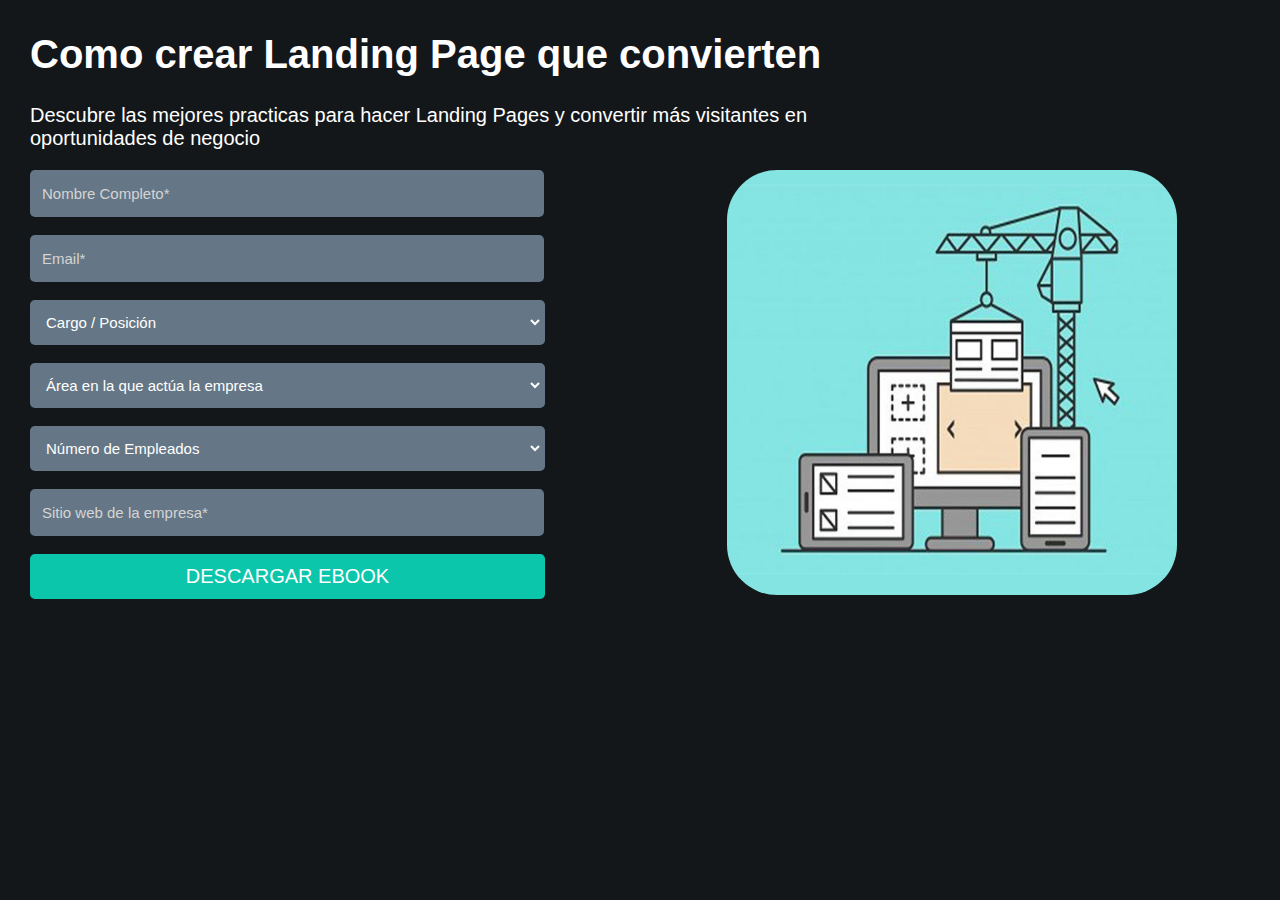
<file: index.html>
<!DOCTYPE html>
<html lang="es">
<head>
    <meta charset="UTF-8">
    <meta http-equiv="X-UA-Compatible" content="IE=edge">
    <meta name="viewport" content="width=device-width, initial-scale=1.0">
    <link rel="stylesheet" href="/style.css">
    <title>Landing Page</title>
</head>
<body>
    <!--Texto superior-->
    <header>
        <h1>Como crear Landing Page que convierten</h1>
    <p>Descubre las mejores practicas para hacer Landing Pages y convertir más visitantes en<br>oportunidades de negocio</p>
    </header>

    <div class="wrapper">
        <form action="">
            <!--Form para nombres y email-->
            <input type="text" id="nombre" name="nombre" placeholder="Nombre Completo*"><br><br>
    
            <input type="text" id="email" name="email" placeholder="Email*"><br><br>
            <!---->
            
            <!--Select para Cargos-->
            <select name="cargos" id="cargos">
                <option value="Cargo">Cargo / Posición</option>
                <option value="Directivo">Directivo Ejecutivo</option>
                <option value="Accionista">Accionista</option>
                <option value="Presidente">Presidente</option>
                <option value="Gerente">Gerente</option>
                <option value="supervisor">Supervisor</option>
                <option value="Operarios">Operarios</option>
            </select>
            <br><br>
            <!---->
    
            <!--Select para Áreas-->
            <select name="area" id="area">
                <option value="Area">Área en la que actúa la empresa</option>
                <option value="Tecnología">Tecnología</option>
                <option value=" Producción">Producción</option>
                <option value="Marketing">Marketing y Ventas</option>
                <option value="Finanzas">Finanzas - Contabilidad</option>
                <option value="Recursos">Recursos Humanos</option>
                <option value="Dirección">Dirección</option>
            </select>
            <br><br>
            <!---->
    
            <!--Select para Empleados-->
            <select name="empleados" id="empleados">
                <option value="Numero">Número de Empleados</option>
                <option value="cien">50-100</option>
                <option value="tres">100-300</option>
                <option value="cinco">300-500</option>
                <option value="mil">500-1000</option>
            </select>
            <br><br>
            <!---->
    
            <!--Input para sitio web-->
            <input type="text" id="sitio" name="sitio" placeholder="Sitio web de la empresa*">
            <br><br>
            <!---->
    
            <!--Input botón-->
            <input type="submit" value="DESCARGAR EBOOK" class="btn">
            <!---->
        </form>
    
        <!--Imagen Boceto-->
        <div>
            <img src="/img/boceto.jpg" alt="" class="boceto">
        </div>
        <!---->
    </div>
</body>
</html>
</file>
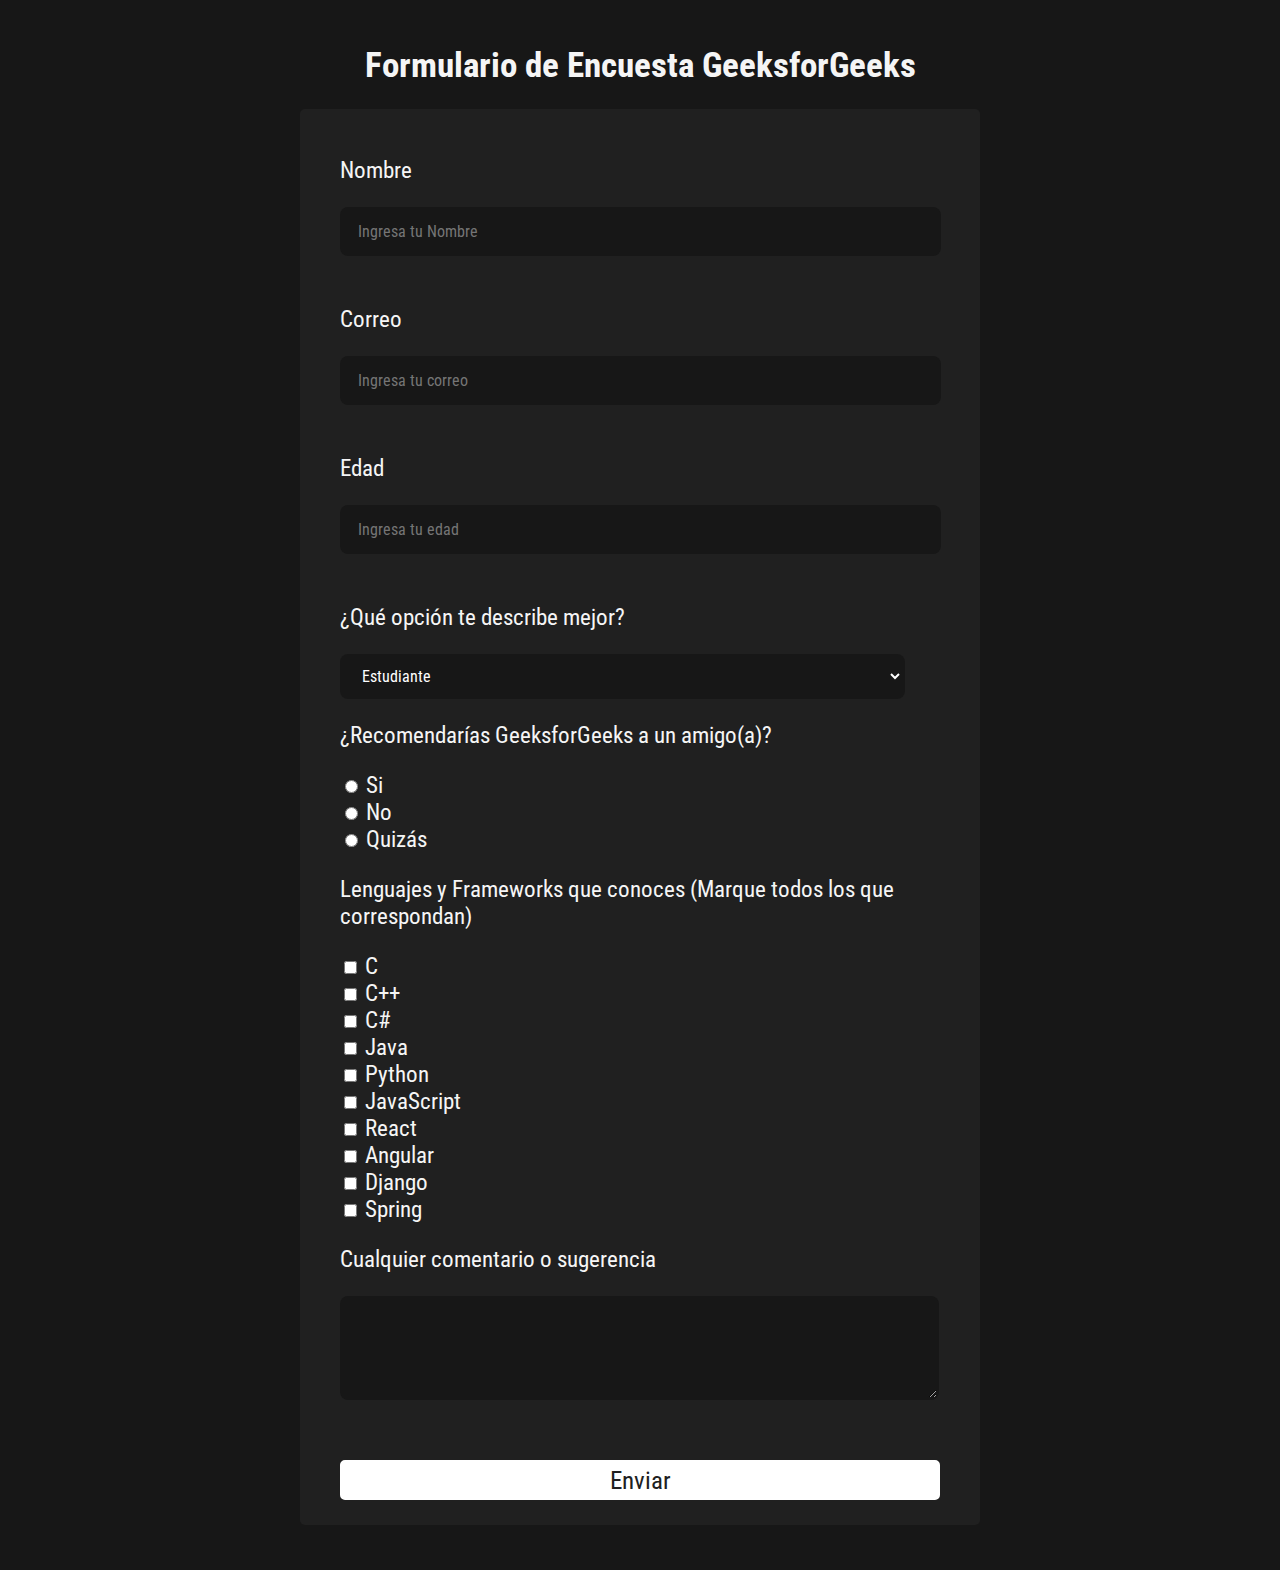
<file: encuestatarea.html>
<!DOCTYPE html>
<html lang="es">
<head>
    <meta charset="UTF-8">
    <meta http-equiv="X-UA-Compatible" content="IE=edge">
    <meta name="viewport" content="width=device-width, initial-scale=1.0">
    <link rel="stylesheet" href="/estilos.css">
    <link rel="preconnect" href="https://fonts.googleapis.com">
    <link rel="preconnect" href="https://fonts.gstatic.com" crossorigin>
    <link href="https://fonts.googleapis.com/css2?family=Roboto+Condensed&display=swap" rel="stylesheet">
    <title>Encuesta de Tarea</title>
</head>
<body>
    <h1>Formulario de Encuesta GeeksforGeeks</h1>
    <form action="" class="encuesta">
        <!--Formularios "text"-->
        <p><label for="nombre">Nombre</label></p>
        <input autocomplete="off" type="text" id="nombre" name="nombre" placeholder="Ingresa tu Nombre" class="edit"><br><br>

        <p><label for="correo">Correo</label></p>
        <input type="text" id="correo" name="correo" placeholder="Ingresa tu correo" class="edit"><br><br>

        <p><label for="edad">Edad</label></p>
        <input type="text" id="edad" name="edad" placeholder="Ingresa tu edad" class="edit"><br><br>
        <!---->

        <!--Formulario de Selección-->
        <p><label for="seleccion">¿Qué opción te describe mejor?</label></p>
        <select name="seleccion" id="seleccion" class="edit">
            <option value="estudiante">Estudiante</option>
            <option value="docente">Docente</option>
            <option value="otro">Otro</option>
            <!--Ver si le puedo poner más opciones-->
        </select>
        <!---->

        <!--Formulario 1 elección-->
        <p>¿Recomendarías GeeksforGeeks a un amigo(a)?</p>
        <input type="radio" id="si" name="opcion" value="si">
        <label for="si">Si</label><br>

        <input type="radio" id="no" name="opcion" value="no">
        <label for="no">No</label><br>

        <input type="radio" id="quizas" name="opcion" value="quizas">
        <label for="quizas">Quizás</label><br>
        <!---->

        <!--Formularios múltiple elección-->
        <p>Lenguajes y Frameworks que conoces <span class="">(Marque todos los que correspondan)</span></p>
        <input type="checkbox" id="c" name="c" value="c">
        <label for="c">C</label><br>

        <input type="checkbox" id="cmas" name="cmas" value="cmas">
        <label for="cmas">C++</label><br>

        <input type="checkbox" id="cmichi" name="cmichi" value="cmichi">
        <label for="cmichi">C#</label><br>

        <input type="checkbox" id="java" name="java" value="java">
        <label for="java">Java</label><br>

        <input type="checkbox" id="python" name="pyhton" value="python">
        <label for="python">Python</label><br>

        <input type="checkbox" id="js" name="js" value="js">
        <label for="js">JavaScript</label><br>

        <input type="checkbox" id="react" name="react" value="react">
        <label for="react">React</label><br>

        <input type="checkbox" id="angular" name="angular" value="angular">
        <label for="angular">Angular</label><br>

        <input type="checkbox" id="django" name="django" value="django">
        <label for="django">Django</label><br>

        <input type="checkbox" id="spring" name="spring" value="spring">
        <label for="spring">Spring</label><br>
        <!---->

        <!--Comentarios-->
        <p><label for="areatxt">Cualquier comentario o sugerencia</label></p>
        <textarea name="areatxt" id="areatxt" cols="30" rows="10" class="coment"></textarea>
        <br>
        <br>
        <br>
        <!---->

        <!--Submit-->
        <input type="submit" value="Enviar" class="button">
        <!---->
    </form>
</body>
</html>
</file>
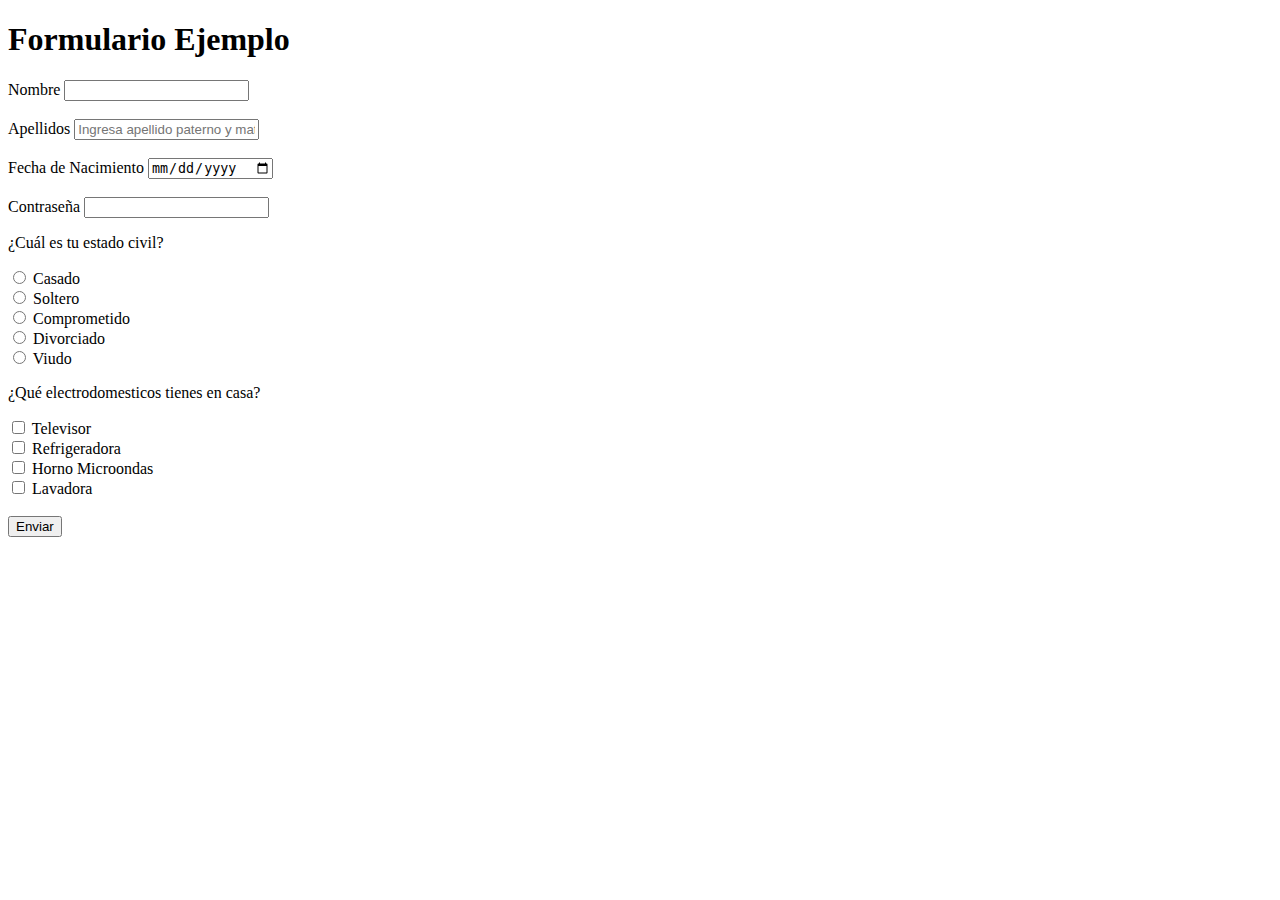
<file: formulario.html>
<!DOCTYPE html>
<html lang="es">
<head>
    <meta charset="UTF-8">
    <meta http-equiv="X-UA-Compatible" content="IE=edge">
    <meta name="viewport" content="width=device-width, initial-scale=1.0">
    <title>Formulario Ejemplo</title>
</head>
<body>
    <h1>Formulario Ejemplo</h1>
    <form action="">
        <!--Formularios types-->
        <label for="nombre">Nombre</label>
        <input type="text" id="nombre" name="nombre"><br><br>

        <label for="apellidos">Apellidos</label>
        <input type="text" id="apellidos" name="apellidos" placeholder="Ingresa apellido paterno y materno"><br><br>

        <label for="fec_nacimiento">Fecha de Nacimiento</label>
        <input type="date" id="fec_nacimiento" name="fec_nacimiento"><br><br>

        <label for="password">Contraseña</label>
        <input type="password" id="clave" name="clave">
        <!---->

        <!--Formulario de 1 elección-->
           <!--No importa la mayúscula o minúscula en <value>-->
        <p>¿Cuál es tu estado civil?</p>
        <input type="radio" id="casado" name="esta_civil" value="CASADO">
        <label for="casado">Casado</label><br>

        <input type="radio" id="soltero" name="esta_civil" value="SOLTERO">
        <label for="soltero">Soltero</label><br>

        <input type="radio" id="comprometido" name="esta_civil" value="COMPROMETIDO">
        <label for="comprometido">Comprometido</label><br>

        <input type="radio" id="divorciado" name="esta_civil" value="DIVORCIADO">
        <label for="divorciado">Divorciado</label><br>

        <input type="radio" id="viudo" name="esta_civil" value="Viudo">
        <label for="viudo">Viudo</label><br>
        <!---->

        <!--Formulario de múltiples elecciones-->
        <p>¿Qué electrodomesticos tienes en casa?</p>
        <input type="checkbox" id="televisor" name="televisor" value="televisor">
        <label for="televisor">Televisor</label><br>

        <input type="checkbox" id="refrigeradora" name="refrigeradora" value="refrigeradora">
        <label for="refrigeradora">Refrigeradora</label><br>

        <input type="checkbox" id="horno_microondas" name="horno_microondas" value="horno_microondas">
        <label for="horno_microondas">Horno Microondas</label><br>

        <input type="checkbox" id="lavadora" name="lavadora" value="lavadora">
        <label for="lavadora">Lavadora</label><br><br>
        <!---->

        <input type="submit" value="Enviar"">





    </form>
</body>
</html>
</file>
<file: style.css>
/*CSS PARA EL EJERCICIO EN CLASE*/
/*Hice otro CSS para manejarlo más comodamente*/

body {
    font-family: Verdana, Geneva, Tahoma, sans-serif;
    margin: 0;
    padding: 5px 30px;

    /*Al final me dice por un color en vez de una imagen*/
    background-color: #14171A;
    color: white;
}


.wrapper {
    display: flex;
}

h1 {
    font-size: 40px;
}

p {
    font-size: 20px;
}


/*CSS para los cuadros de form*/
input, select {
    background-color: #657786;
    border: solid transparent 2px;
    border-radius: 5px;
    font-size: 15px;
    color: white;
    padding: 10px;
}

input {
    width: 490px;
    height: 23px;
}

select {
    width: 515px;
    height: 45px;
}

.btn {
    width: 515px;
    height: 45px;
    background-color: #0BC6AB;
    color: white;
    font-size: 20px;
    border: 0;
}
/* */


/*Características para cuadros de form*/
::placeholder {
    color: rgb(212, 212, 212);
}

.btn:hover {
    transform: scale(1.1);
    background: #54FFE7;
    box-shadow: 0px 0px 10px 0px rgba(196, 193, 193, 0.5);
}
/* */


/*CSS para imágenes (movi la imagen con margin)*/
.boceto {
    border-radius: 50px;
    width: 450px;
    height: 425px;
    margin: 0px 182px; 
}
/* */
</file>
<file: estilos.css>
/*Profe en los input use la página de diseños que enseño en una clase para darles diseños atractivos y así practicar*/

body {
    font-family: 'Roboto Condensed', sans-serif;
    font-size: 23px;
    color: whitesmoke;
    background-color: #171717;
    margin: 45px 0px;
    padding: 0;
}

h1 {
    text-align: center;
    font-size: 35px;
}

.especial {
    font-size: 18px;
}


/*Estilos para form*/
.encuesta {
    background-color: #202020;
    border-radius: 5px;
    margin: auto;
    padding: 25px 40px;
    width:600px;
}

input, textarea, select {
    font-family: 'Roboto Condensed', sans-serif;
    font-size: 18px;
    color: white;
    outline: none;
    padding: 10px;
    border: 2px solid white;
    border-radius: 5px;
    background-color: #202020;
}
/*...*/


/*Efecto de hover para los input txt*/
.edit {
    width: 565px;
    height: 45px;
    background-color: #171717;
    border-radius: .5rem;
    padding: 0 1rem;
    border: 2px solid transparent;
    font-size: 1rem;
    transition: border-color .3s cubic-bezier(.25,.01,.25,1) 0s, color .3s cubic-bezier(.25,.01,.25,1) 0s,background .2s cubic-bezier(.25,.01,.25,1) 0s;
}

.edit:hover, .edit:focus, .edit-group:hover .edit {
    outline: none;
    border-color: white;
}
  
.edit-group:hover, .edit:focus {
    color: #757575;
}
/*...*/


/*Efecto de hover para textarea*/
.coment {
    width: 575px;
    height: 80px;
    background-color: #171717;
    border-radius: .5rem;
    padding: 10 1rem;
    border: 2px solid transparent;
    font-size: 1rem;
    transition: border-color .3s cubic-bezier(.25,.01,.25,1) 0s, color .3s cubic-bezier(.25,.01,.25,1) 0s,background .2s cubic-bezier(.25,.01,.25,1) 0s;
}

.coment:hover, .coment:focus, .coment-group:hover .edit {
    outline: none;
    border-color: white;
}
  
.coment-group:hover, .coment:focus {
    color: #757575;
}
/*...*/


/*Estilos para Submit*/
.button {
    width: 600px;
    height: 40px;
    font-size: 25px;
    padding: 0;
    color: #202020;
    background-color: white;
}
/*...*/
</file>
